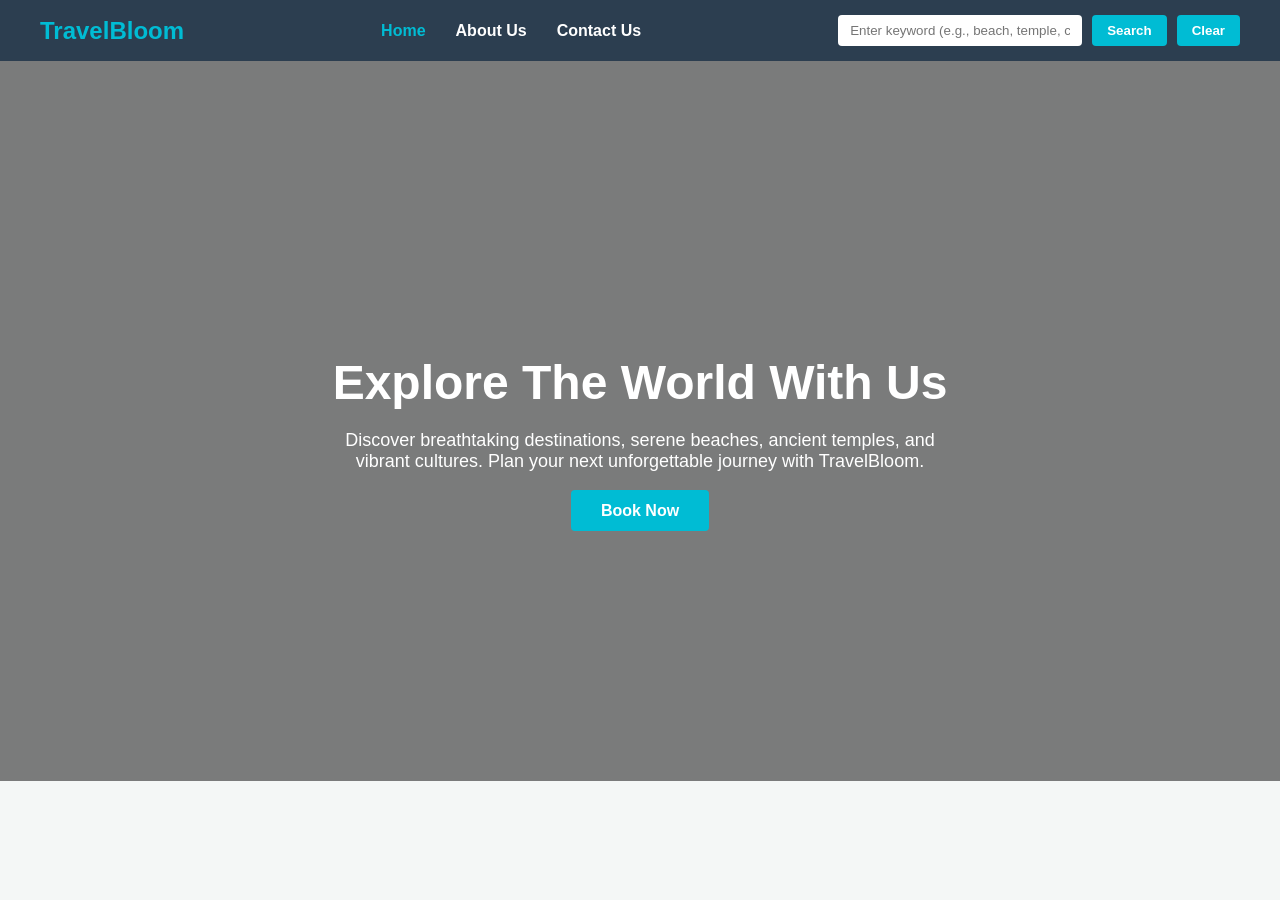
<file: index.html>
<!DOCTYPE html>
<html lang="en">
<head>
    <meta charset="UTF-8">
    <meta name="viewport" content="width=device-width, initial-scale=1.0">
    <title>Travel Bloom - Home</title>
    <link rel="stylesheet" href="travel_recommendation.css">
</head>
<body>
    <!-- Navigation Bar -->
    <nav class="navbar">
        <div class="logo">TravelBloom</div>
        <ul class="nav-links">
            <li><a href="index.html" class="active">Home</a></li>
            <li><a href="about.html">About Us</a></li>
            <li><a href="contact.html">Contact Us</a></li>
        </ul>
        <div class="search-container">
            <input type="text" id="conditionInput" placeholder="Enter keyword (e.g., beach, temple, country)">
            <button id="searchBtn">Search</button>
            <button id="clearBtn">Clear</button>
        </div>
    </nav>

    <!-- Hero / Home Section -->
    <header class="hero">
        <div class="hero-content">
            <h1>Explore The World With Us</h1>
            <p>Discover breathtaking destinations, serene beaches, ancient temples, and vibrant cultures. Plan your next unforgettable journey with TravelBloom.</p>
            <a href="#results" class="cta-btn">Book Now</a>
        </div>
    </header>

    <!-- Search Results Section -->
    <section id="results" class="results-section">
        <div id="recommendationsContainer" class="recommendations-grid"></div>
    </section>

    <script src="travel_recommendation.js"></script>
</body>
</html>
</file>
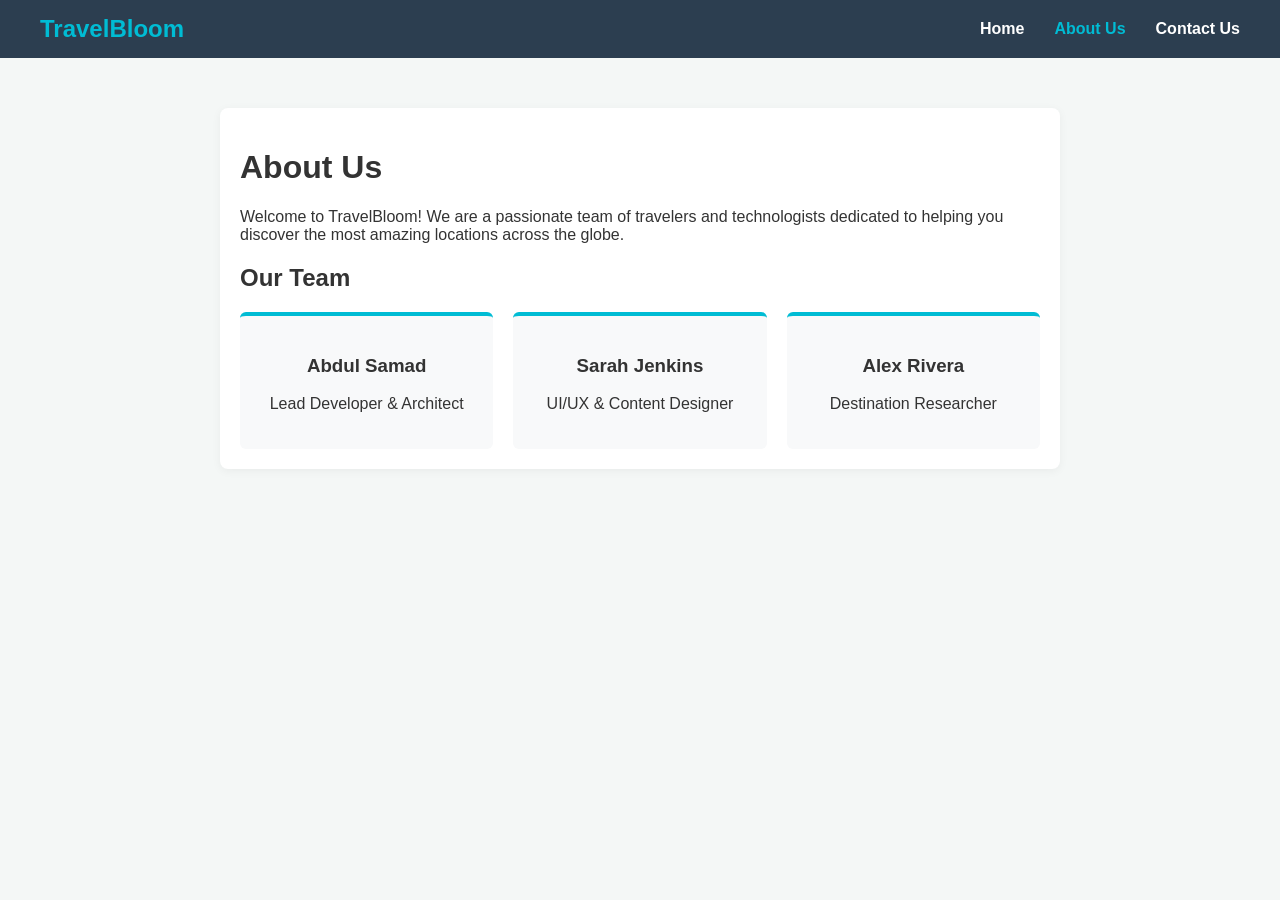
<file: about.html>
<!DOCTYPE html>
<html lang="en">
<head>
    <meta charset="UTF-8">
    <meta name="viewport" content="width=device-width, initial-scale=1.0">
    <title>Travel Bloom - About Us</title>
    <link rel="stylesheet" href="travel_recommendation.css">
</head>
<body>
    <!-- Navigation Bar -->
    <nav class="navbar">
        <div class="logo">TravelBloom</div>
        <ul class="nav-links">
            <li><a href="index.html">Home</a></li>
            <li><a href="about.html" class="active">About Us</a></li>
            <li><a href="contact.html">Contact Us</a></li>
        </ul>
    </nav>

    <!-- About Content -->
    <main class="about-container">
        <h1>About Us</h1>
        <p class="about-intro">Welcome to TravelBloom! We are a passionate team of travelers and technologists dedicated to helping you discover the most amazing locations across the globe.</p>
        
        <h2>Our Team</h2>
        <div class="team-grid">
            <div class="team-member">
                <h3>Abdul Samad</h3>
                <p>Lead Developer & Architect</p>
            </div>
            <div class="team-member">
                <h3>Sarah Jenkins</h3>
                <p>UI/UX & Content Designer</p>
            </div>
            <div class="team-member">
                <h3>Alex Rivera</h3>
                <p>Destination Researcher</p>
            </div>
        </div>
    </main>
</body>
</html>
</file>
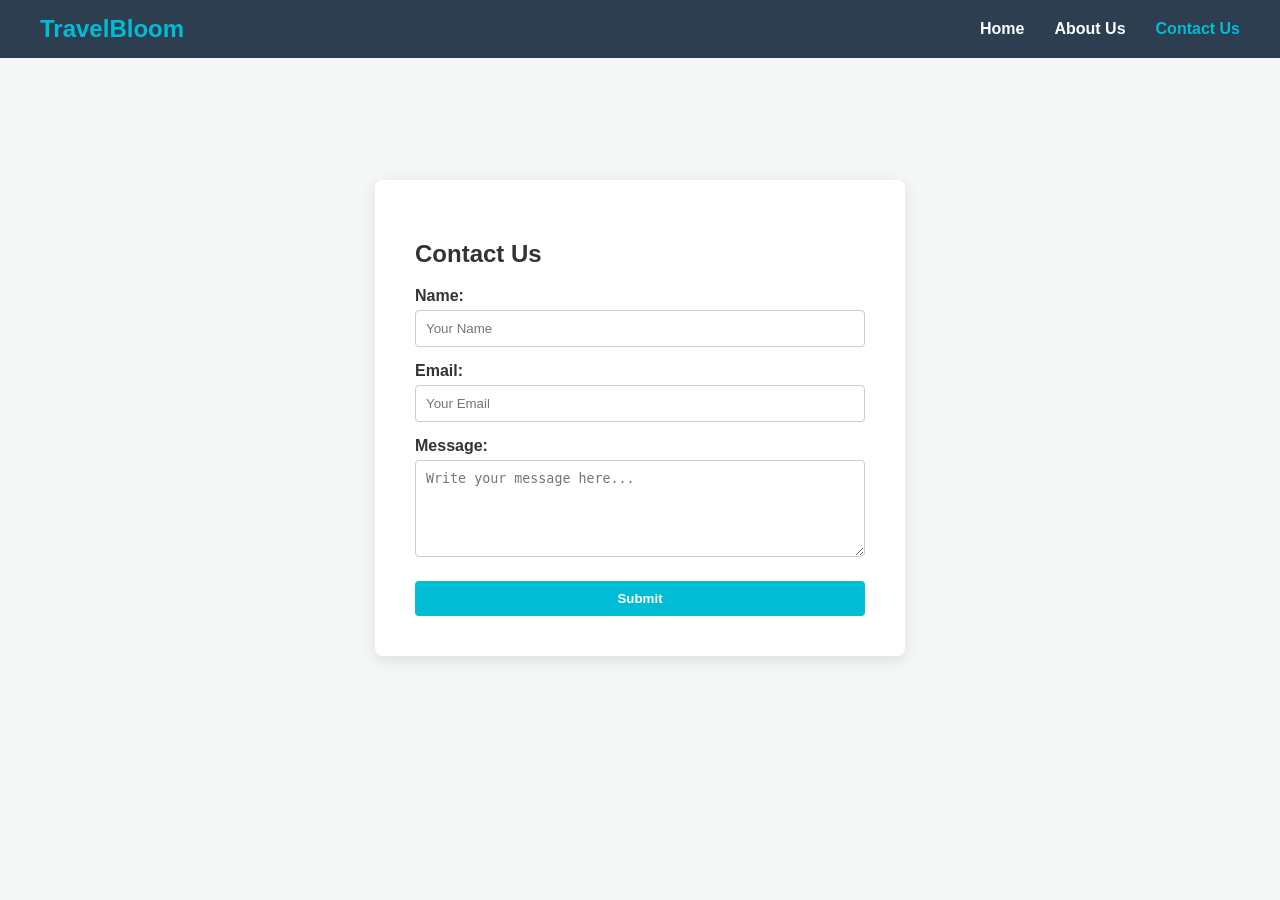
<file: contact.html>
<!DOCTYPE html>
<html lang="en">
<head>
    <meta charset="UTF-8">
    <meta name="viewport" content="width=device-width, initial-scale=1.0">
    <title>Travel Bloom - Contact Us</title>
    <link rel="stylesheet" href="travel_recommendation.css">
</head>
<body>
    <!-- Navigation Bar -->
    <nav class="navbar">
        <div class="logo">TravelBloom</div>
        <ul class="nav-links">
            <li><a href="index.html">Home</a></li>
            <li><a href="about.html">About Us</a></li>
            <li><a href="contact.html" class="active">Contact Us</a></li>
        </ul>
    </nav>

    <!-- Contact Form Section -->
    <section class="contact-section">
        <div class="contact-card">
            <h2>Contact Us</h2>
            <form id="contactForm" onsubmit="event.preventDefault(); alert('Thank you for reaching out! We will get back to you soon.');">
                <label for="name">Name:</label>
                <input type="text" id="name" placeholder="Your Name" required>

                <label for="email">Email:</label>
                <input type="email" id="email" placeholder="Your Email" required>

                <label for="message">Message:</label>
                <textarea id="message" rows="5" placeholder="Write your message here..." required></textarea>

                <button type="submit" class="submit-btn">Submit</button>
            </form>
        </div>
    </section>
</body>
</html>
</file>
<file: travel_recommendation.css>
body {
    margin: 0;
    font-family: 'Segoe UI', Tahoma, Geneva, Verdana, sans-serif;
    background-color: #f4f7f6;
    color: #333;
}

/* Navbar */
.navbar {
    display: flex;
    justify-content: space-between;
    align-items: center;
    background-color: #2c3e50;
    padding: 15px 40px;
    color: white;
}

.logo {
    font-size: 24px;
    font-weight: bold;
    color: #00bcd4;
}

.nav-links {
    list-style: none;
    display: flex;
    gap: 30px;
    margin: 0;
    padding: 0;
}

.nav-links a {
    color: white;
    text-decoration: none;
    font-weight: 600;
    transition: color 0.3s;
}

.nav-links a:hover, .nav-links a.active {
    color: #00bcd4;
}

/* Search Bar in Nav */
.search-container {
    display: flex;
    gap: 10px;
}

.search-container input {
    padding: 8px 12px;
    border-radius: 4px;
    border: none;
    width: 220px;
}

.search-container button {
    padding: 8px 15px;
    border: none;
    border-radius: 4px;
    background-color: #00bcd4;
    color: white;
    font-weight: bold;
    cursor: pointer;
}

.search-container button:hover {
    background-color: #0097a7;
}

/* Hero Section */
.hero {
    height: 80vh;
    background: linear-gradient(rgba(0,0,0,0.5), rgba(0,0,0,0.5)), url('https://images.unsplash.com/photo-1488646953014-85cb44e25828?w=1600&auto=format&fit=crop&q=80') no-repeat center center/cover;
    display: flex;
    justify-content: center;
    align-items: center;
    text-align: center;
    color: white;
    padding: 0 20px;
}

.hero-content h1 {
    font-size: 48px;
    margin-bottom: 20px;
}

.hero-content p {
    font-size: 18px;
    max-width: 600px;
    margin: 0 auto 30px;
}

.cta-btn {
    background-color: #00bcd4;
    color: white;
    padding: 12px 30px;
    text-decoration: none;
    font-weight: bold;
    border-radius: 4px;
}

/* About Page */
.about-container {
    max-width: 800px;
    margin: 50px auto;
    padding: 20px;
    background: white;
    border-radius: 8px;
    box-shadow: 0 2px 10px rgba(0,0,0,0.05);
}

.team-grid {
    display: grid;
    grid-template-columns: repeat(auto-fit, minmax(220px, 1fr));
    gap: 20px;
    margin-top: 20px;
}

.team-member {
    background: #f8f9fa;
    padding: 20px;
    border-radius: 6px;
    text-align: center;
    border-top: 4px solid #00bcd4;
}

/* Contact Page */
.contact-section {
    display: flex;
    justify-content: center;
    align-items: center;
    height: 80vh;
}

.contact-card {
    background: white;
    padding: 40px;
    border-radius: 8px;
    box-shadow: 0 4px 15px rgba(0,0,0,0.1);
    width: 100%;
    max-width: 450px;
}

.contact-card label {
    display: block;
    margin-top: 15px;
    font-weight: 600;
}

.contact-card input, .contact-card textarea {
    width: 100%;
    padding: 10px;
    margin-top: 5px;
    border: 1px solid #ccc;
    border-radius: 4px;
    box-sizing: border-box;
}

.submit-btn {
    margin-top: 20px;
    width: 100%;
    padding: 10px;
    background-color: #00bcd4;
    color: white;
    border: none;
    border-radius: 4px;
    font-weight: bold;
    cursor: pointer;
}

/* Search Results Cards */
.results-section {
    padding: 40px 10%;
}

.recommendations-grid {
    display: grid;
    grid-template-columns: repeat(auto-fit, minmax(280px, 1fr));
    gap: 25px;
}

.rec-card {
    background: white;
    border-radius: 8px;
    overflow: hidden;
    box-shadow: 0 4px 10px rgba(0,0,0,0.1);
}

.rec-card img {
    width: 100%;
    height: 180px;
    object-fit: cover;
}

.rec-card-content {
    padding: 20px;
}

.rec-card h3 {
    margin-top: 0;
    color: #2c3e50;
}
</file>
